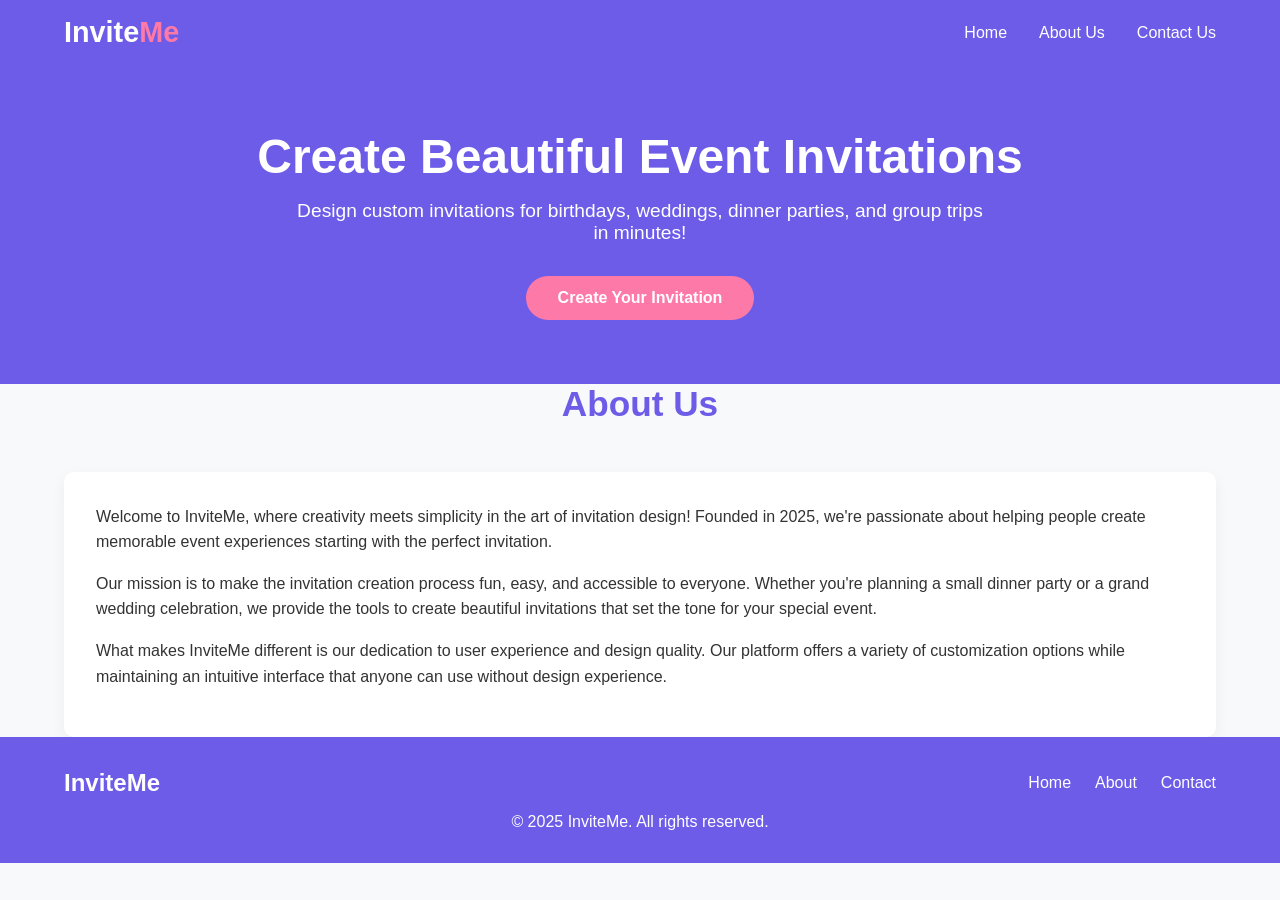
<file: aboutus.html>
<!DOCTYPE html>
<html lang="en">
<head>
    <meta charset="UTF-8">
    <title>InviteMe - Create Beautiful Event Invitations</title>
    <link rel="stylesheet" href="style2.css">

<body>
<header>
    <div class="container">
        <nav>
            <div class="logo">Invite<span>Me</span></div>
            <div class="nav-links">
                <a href="xyz java.html" class="nav-link">Home</a>
                <a href="aboutus.html" class="nav-link">About Us</a>
                <a href="contactus.html" class="nav-link">Contact Us</a>
            </div>
        </nav>
    </div>
</header>

<section class="hero">
    <div class="container">
        <h1>Create Beautiful Event Invitations</h1>
        <p>Design custom invitations for birthdays, weddings, dinner parties, and group trips in minutes!</p>
        <a href="xyz java.html" class="btn">Create Your Invitation</a>
    </div>
</section>
<section id="about" class="about-section">
        <div class="container">
            <h2 class="section-title">About Us</h2>
            <div class="about-content">
                <p>Welcome to InviteMe, where creativity meets simplicity in the art of invitation design! Founded in 2025, we're passionate about helping people create memorable event experiences starting with the perfect invitation.</p>
                
                <p>Our mission is to make the invitation creation process fun, easy, and accessible to everyone. Whether you're planning a small dinner party or a grand wedding celebration, we provide the tools to create beautiful invitations that set the tone for your special event.</p>
                
                <p>What makes InviteMe different is our dedication to user experience and design quality. Our platform offers a variety of customization options while maintaining an intuitive interface that anyone can use without design experience.</p>
                
            </div>
        </div>
    </section>

    <footer>
    <div class="container">
                  <div class="footer-row">
            <div class="footer-logo">Invite<span>Me</span></div>
            <div class="footer-links">
                <a href="xyz java.html">Home</a>
                <a href="aboutus.html">About</a>
                <a href="contactus.html">Contact</a>
            </div>
          </div>
            <div class="copyright">
                &copy; 2025 InviteMe. All rights reserved.
            </div>
        </div>
    </div>
</footer>
    <script src="script.js"></script>
    </body>
    </html>
</file>
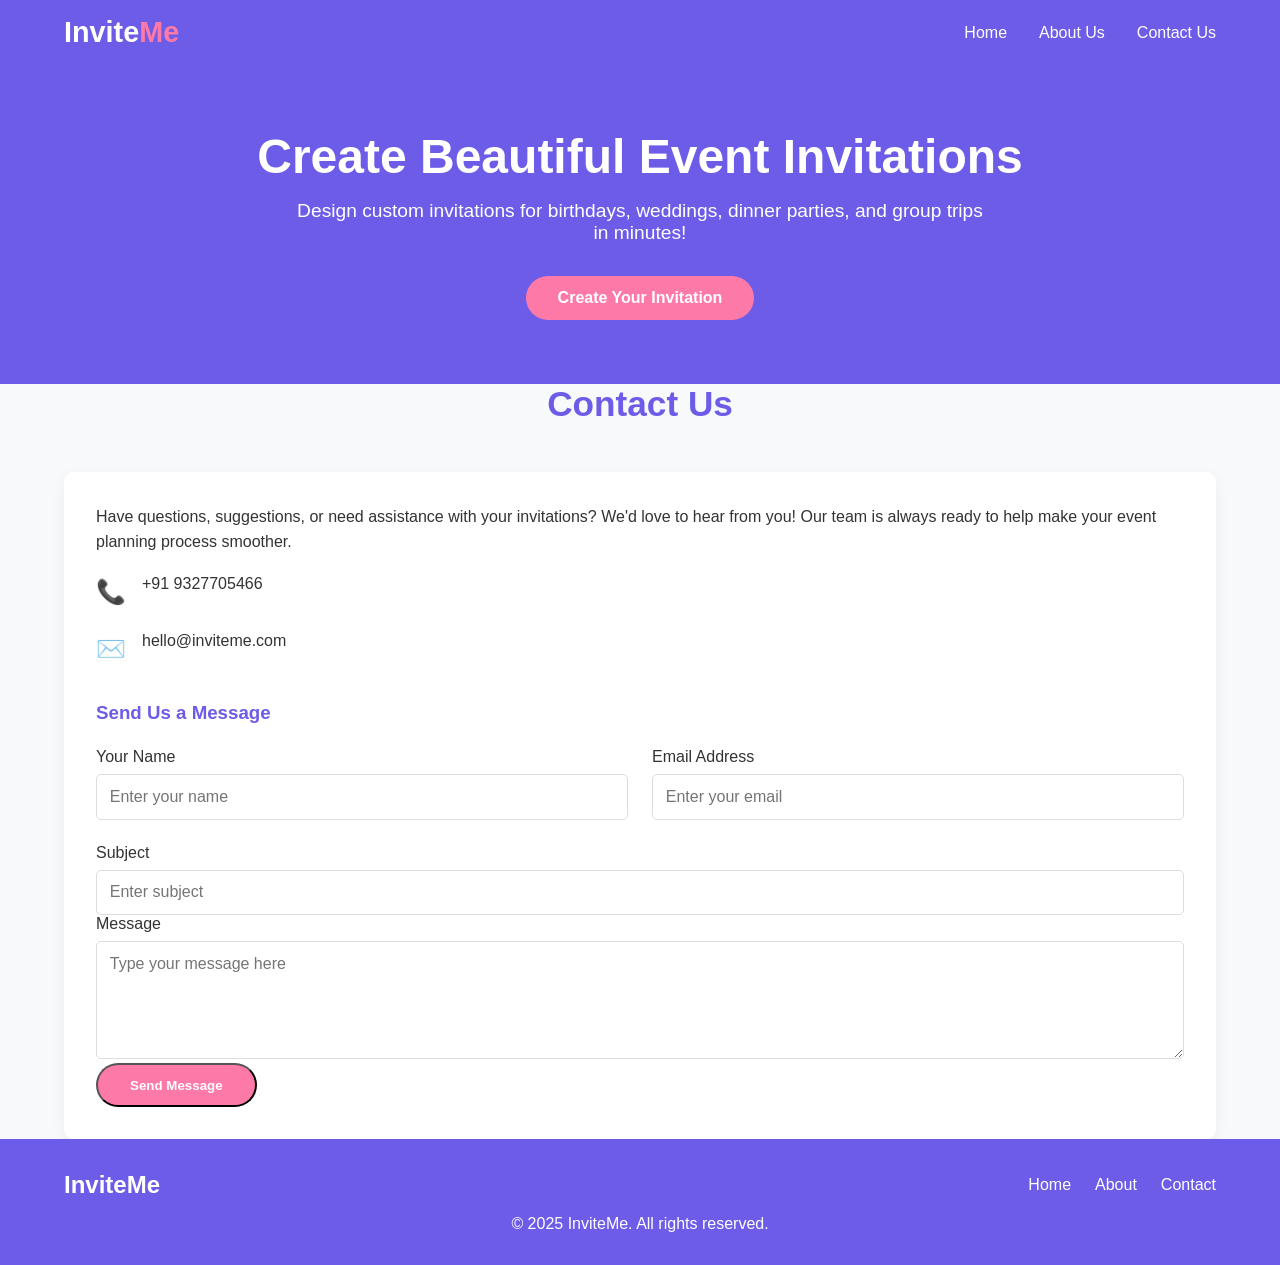
<file: contactus.html>
<!DOCTYPE html>
<html lang="en">
<head>
    <meta charset="UTF-8">
    <title>InviteMe - Create Beautiful Event Invitations</title>
     <link rel="stylesheet" href="style3.css">
    <body>
    <header>
    <div class="container">
        <nav>
            <div class="logo">Invite<span>Me</span></div>
            <div class="nav-links">
                <a href="xyz java.html" class="nav-link">Home</a>
                <a href="aboutus.html" class="nav-link">About Us</a>
                <a href="contactus.html" class="nav-link">Contact Us</a>
            </div>
        </nav>
    </div>
</header>
<section class="hero">
    <div class="container">
        <h1>Create Beautiful Event Invitations</h1>
        <p>Design custom invitations for birthdays, weddings, dinner parties, and group trips in minutes!</p>
        <a href="xyz java.html" class="btn">Create Your Invitation</a>
    </div>
</section>

    <section id="contact" class="contact-section">
        <div class="container">
            <h2 class="section-title">Contact Us</h2>
            <div class="contact-content">
                <p>Have questions, suggestions, or need assistance with your invitations? We'd love to hear from you! Our team is always ready to help make your event planning process smoother.</p>
                
                <div class="contact-details">
                    <div class="contact-item">
                        <div class="contact-icon">📞</div>
                        <p>+91 9327705466</p>
                    </div>
                    <div class="contact-item">
                        <div class="contact-icon">✉️</div>
                        <p>hello@inviteme.com</p>
                    </div>
                </div>
                
                <div class="contact-form">
                    <h3 style="margin-bottom: 1.5rem; color: #6c5ce7;">Send Us a Message</h3>
                    <div class="form-row">
                        <div class="form-group">
                            <label for="contact-name">Your Name</label>
                            <input type="text" id="contact-name" placeholder="Enter your name">
                        </div>
                        <div class="form-group">
                            <label for="contact-email">Email Address</label>
                            <input type="email" id="contact-email" placeholder="Enter your email">
                        </div>
                    </div>
                    <div class="form-group">
                        <label for="contact-subject">Subject</label>
                        <input type="text" id="contact-subject" placeholder="Enter subject">
                    </div>
                    <div class="form-group">
                        <label for="contact-message">Message</label>
                        <textarea id="contact-message" rows="5" placeholder="Type your message here"></textarea>
                    </div>
                    <button class="btn" id="contact-submit">Send Message</button>
                </div>
            </div>
        </div>
    </section>
    <footer>
    <div class="container">
                  <div class="footer-row">
            <div class="footer-logo">Invite<span>Me</span></div>
            <div class="footer-links">
                <a href="xyz java.html">Home</a>
                <a href="aboutus.html">About</a>
                <a href="contactus.html">Contact</a>
            </div>
          </div>
            <div class="copyright">
                &copy; 2025 InviteMe. All rights reserved.
            </div>
        </div>
    </div>
</footer>

    <script src="contact.js"></script>
    </body>
    <html>
</file>
<file: style2.css>
.about-content {
            background-color: white;
            border-radius: 10px;
            padding: 2rem;
            box-shadow: 0 5px 15px rgba(0, 0, 0, 0.05);
        }

        .about-content p {
            margin-bottom: 1rem;
            line-height: 1.6;
        }
* {
    margin: 0;
    padding: 0;
    box-sizing: border-box;
    font-family: 'Segoe UI', Tahoma, Geneva, Verdana, sans-serif;
}

body {
    background-color: #f8f9fa;
    color: #333;
}

/* Container */
.container {
    width: 90%;
    max-width: 1200px;
    margin: 0 auto;
}

/* Navigation Bar */
header {
    background-color: #6c5ce7;
    color: white;
    padding: 1rem 0;
    box-shadow: 0 2px 10px rgba(0, 0, 0, 0.1);
}

nav {
    display: flex;
    justify-content: space-between;
    align-items: center;
}

.logo {
    font-size: 1.8rem;
    font-weight: bold;
}

.logo span {
    color: #fd79a8;
}

.nav-links {
    display: flex;
    gap: 2rem;
}

.nav-links a {
    color: white;
    text-decoration: none;
    font-weight: 500;
    transition: color 0.3s;
}

.nav-links a:hover {
    color: #fd79a8;
}

/* Hero Section (Purple Box) */
.hero {
    text-align: center;
    padding: 4rem 0;
    background-color: #6c5ce7;
    color: white;
}

.hero h1 {
    font-size: 3rem;
    margin-bottom: 1rem;
}

.hero p {
    font-size: 1.2rem;
    max-width: 700px;
    margin: 0 auto 2rem;
}

.btn {
    display: inline-block;
    background-color: #fd79a8;
    color: white;
    padding: 0.8rem 2rem;
    border-radius: 50px;
    text-decoration: none;
    font-weight: 600;
    transition: all 0.3s;
}

.btn:hover {
    background-color: #ff92b7;
    transform: translateY(-3px);
    box-shadow: 0 5px 15px rgba(0, 0, 0, 0.1);
}

/* Footer */
footer {
    background-color: #6c5ce7;
    color: white;
    padding: 2rem 0;
    text-align: center;
}
.footer-row {
    display: flex;
    justify-content: space-between;
    align-items: center;
    flex-wrap: wrap;
    padding-bottom: 1rem;
}

.footer-content {
    display: flex;
    justify-content: space-between;
    align-items: center;
    flex-wrap: wrap;
}

.footer-logo {
    font-size: 1.5rem;
    font-weight: bold;
}

.footer-links {
    display: flex;
    gap: 1.5rem;
}

.footer-links a {
    color: white;
    text-decoration: none;
}

.footer-links a:hover {
    color: #fd79a8;
}

copyright {
    width: 100%;
    margin-top: 1.5rem;
    font-size: 0.9rem;
    opacity: 0.8;
}
.section-title {
            font-size: 2.2rem;
            text-align: center;
            margin-bottom: 3rem;
            color: #6c5ce7;
        }


/* Responsive */
@media (max-width: 768px) {
    .footer-content {
        flex-direction: column;
        gap: 1.5rem;
    }

    .hero h1 {
        font-size: 2.2rem;
    }
}
</file>
<file: style3.css>
.contact-form {
            margin-top: 2rem;
        }
    .contact-content {
            background-color: white;
            border-radius: 10px;
            padding: 2rem;
            box-shadow: 0 5px 15px rgba(0, 0, 0, 0.05);
        }
      .contact-content p {
            margin-bottom: 1rem;
            line-height: 1.6;
        }

        .contact-details {
            margin-bottom: 2rem;
        }

        .contact-item {
            display: flex;
            align-items: center;
            margin-bottom: 1rem;
        }

        .contact-icon {
            margin-right: 1rem;
            color: #6c5ce7;
            font-size: 1.5rem;
        }
* {
    margin: 0;
    padding: 0;
    box-sizing: border-box;
    font-family: 'Segoe UI', Tahoma, Geneva, Verdana, sans-serif;
}

body {
    background-color: #f8f9fa;
    color: #333;
}

/* Container */
.container {
    width: 90%;
    max-width: 1200px;
    margin: 0 auto;
}

/* Navigation Bar */
header {
    background-color: #6c5ce7;
    color: white;
    padding: 1rem 0;
    box-shadow: 0 2px 10px rgba(0, 0, 0, 0.1);
}

nav {
    display: flex;
    justify-content: space-between;
    align-items: center;
}

.logo {
    font-size: 1.8rem;
    font-weight: bold;
}

.logo span {
    color: #fd79a8;
}

.nav-links {
    display: flex;
    gap: 2rem;
}

.nav-links a {
    color: white;
    text-decoration: none;
    font-weight: 500;
    transition: color 0.3s;
}

.nav-links a:hover {
    color: #fd79a8;
}

/* Hero Section (Purple Box) */
.hero {
    text-align: center;
    padding: 4rem 0;
    background-color: #6c5ce7;
    color: white;
}

.hero h1 {
    font-size: 3rem;
    margin-bottom: 1rem;
}

.hero p {
    font-size: 1.2rem;
    max-width: 700px;
    margin: 0 auto 2rem;
}

.btn {
    display: inline-block;
    background-color: #fd79a8;
    color: white;
    padding: 0.8rem 2rem;
    border-radius: 50px;
    text-decoration: none;
    font-weight: 600;
    transition: all 0.3s;
}

.btn:hover {
    background-color: #ff92b7;
    transform: translateY(-3px);
    box-shadow: 0 5px 15px rgba(0, 0, 0, 0.1);
}
.form-row {
            display: flex;
            gap: 1.5rem;
            margin-bottom: 1.5rem;
        }

        .form-group {
            flex: 1;
        }
label {
            display: block;
            margin-bottom: 0.5rem;
            font-weight: 500;
        }

input, textarea, select {
            width: 100%;
            padding: 0.8rem;
            border: 1px solid #ddd;
            border-radius: 5px;
            font-size: 1rem;
        }


/* Footer */
footer {
    background-color: #6c5ce7;
    color: white;
    padding: 2rem 0;
    text-align: center;
}
.footer-row {
    display: flex;
    justify-content: space-between;
    align-items: center;
    flex-wrap: wrap;
    padding-bottom: 1rem;
}

.footer-content {
    display: flex;
    justify-content: space-between;
    align-items: center;
    flex-wrap: wrap;
}

.footer-logo {
    font-size: 1.5rem;
    font-weight: bold;
}

.footer-links {
    display: flex;
    gap: 1.5rem;
}

.footer-links a {
    color: white;
    text-decoration: none;
}

.footer-links a:hover {
    color: #fd79a8;
}

copyright {
    width: 100%;
    margin-top: 1.5rem;
    font-size: 0.9rem;
    opacity: 0.8;
}
.section-title {
            font-size: 2.2rem;
            text-align: center;
            margin-bottom: 3rem;
            color: #6c5ce7;
        }


/* Responsive */
@media (max-width: 768px) {
    .footer-content {
        flex-direction: column;
        gap: 1.5rem;
    }

    .hero h1 {
        font-size: 2.2rem;
    }
}
</file>
